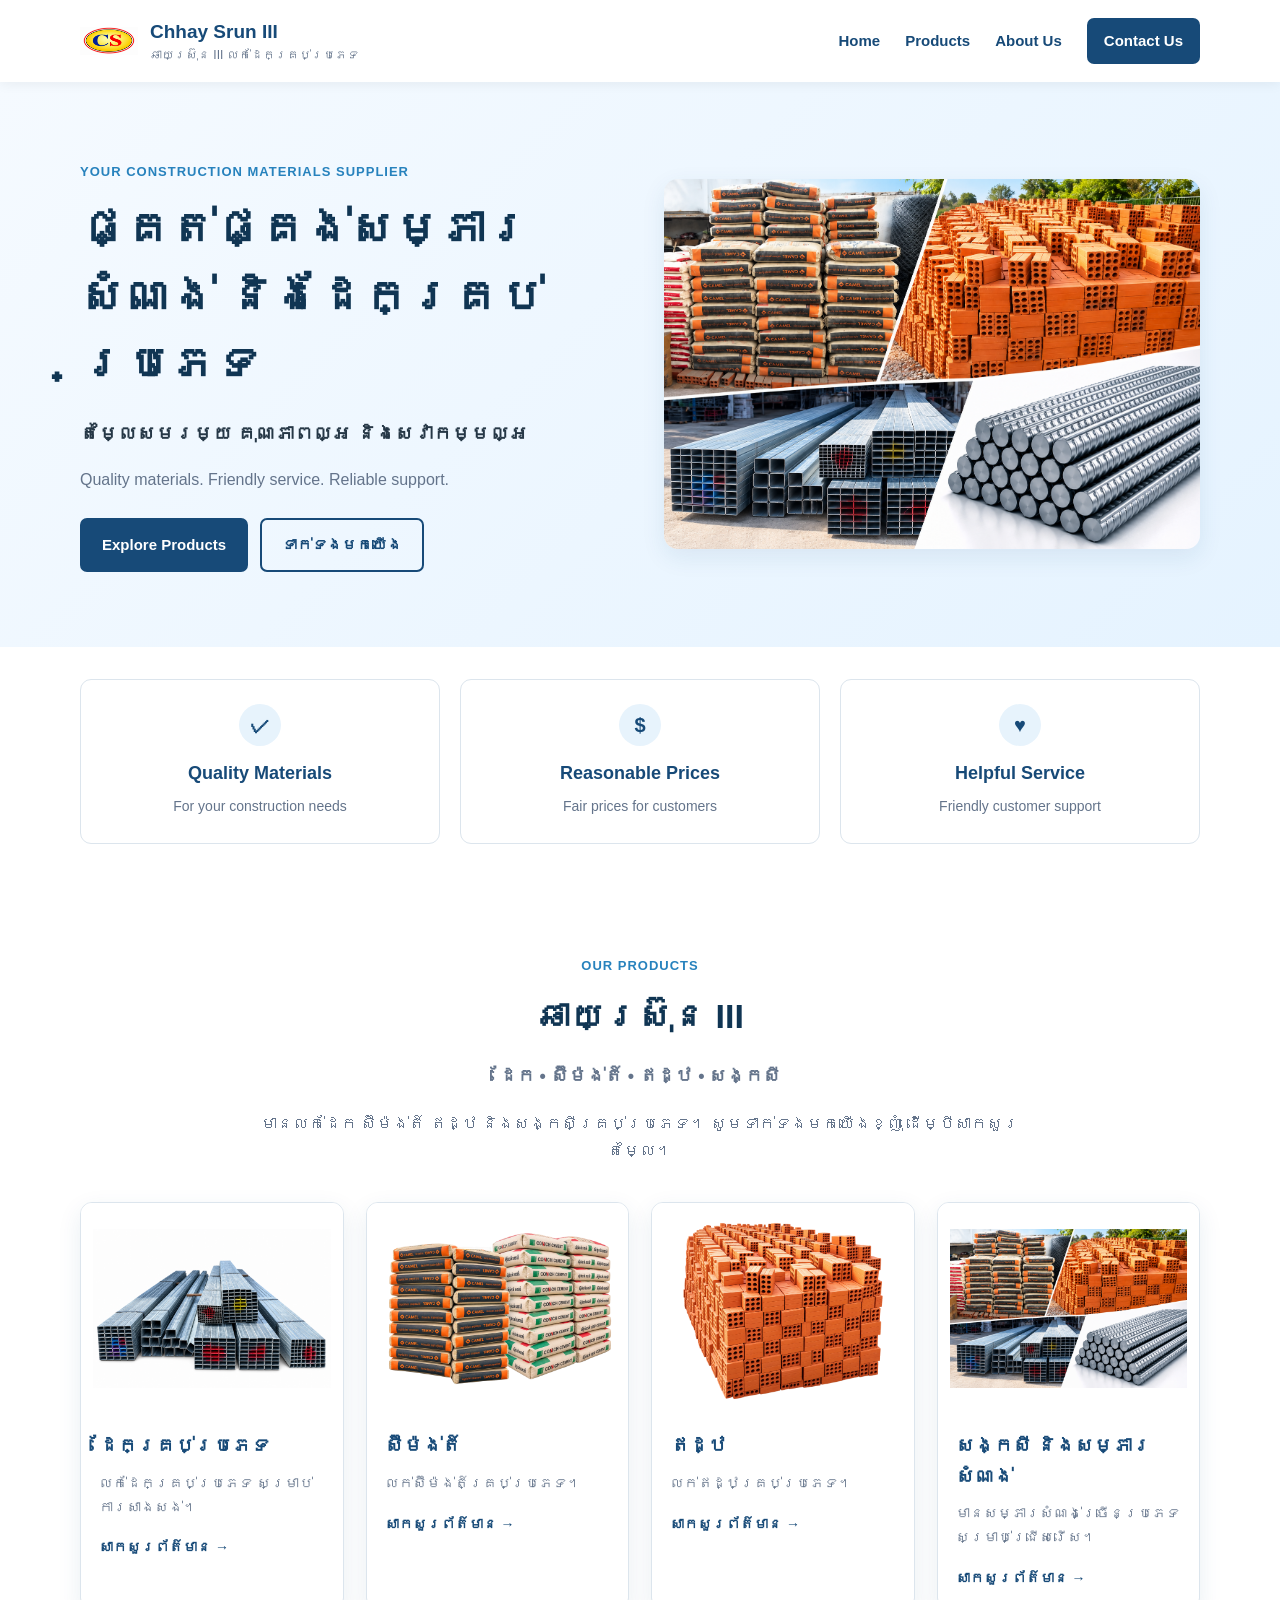
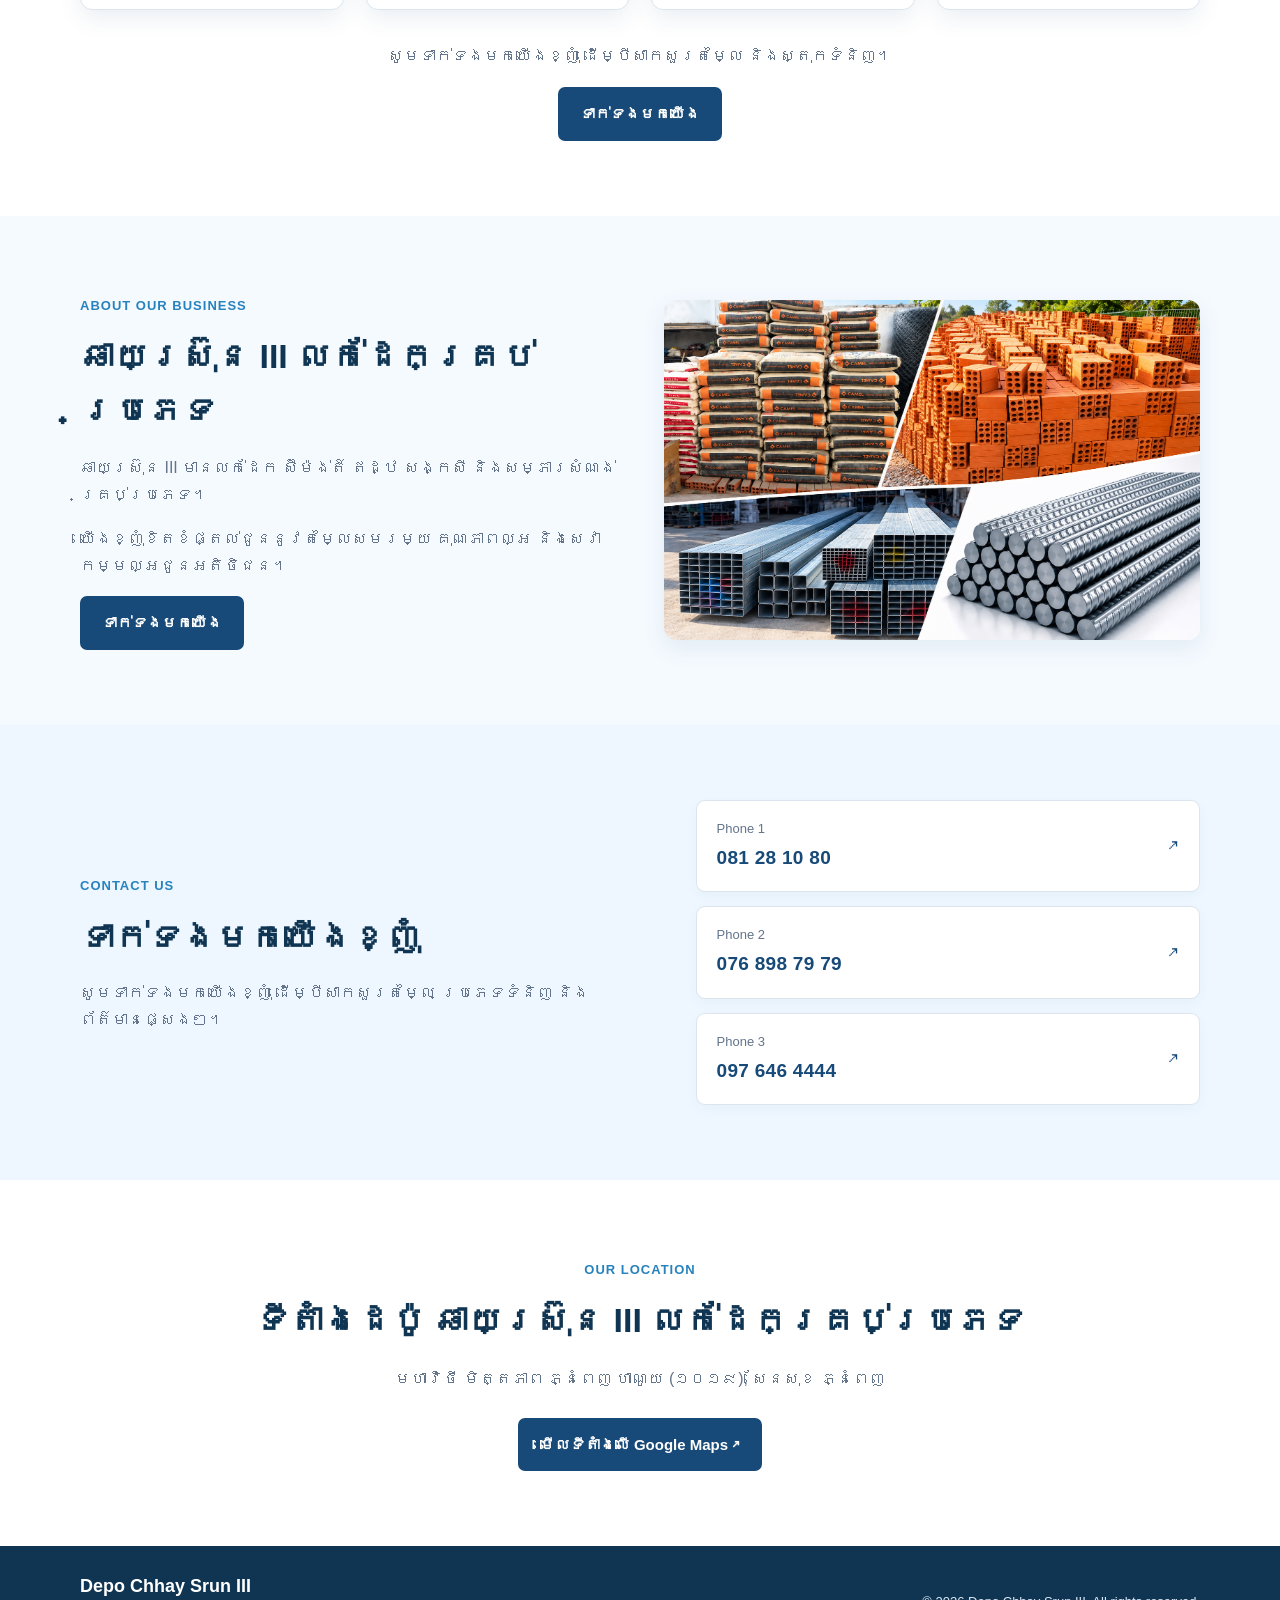
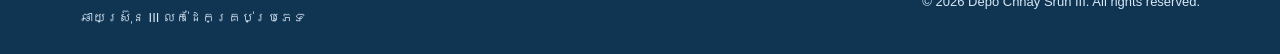
<file: index.html>
<!DOCTYPE html>
<html lang="km">
<head>
  <meta charset="UTF-8">
  <meta name="viewport" content="width=device-width, initial-scale=1.0">
  <meta name="description" content="Depo Chhay Srun III sells steel, cement, bricks, zinc roofing sheets and construction materials in Phnom Penh, Cambodia.">
  <meta name="theme-color" content="#123b61">

  <title>Depo Chhay Srun III | Construction Materials</title>

  <link rel="stylesheet" href="./style.css">
</head>

<body>

  <!-- HEADER -->
  <header class="header">
    <div class="container nav">

      <a href="#home" class="brand">
        <img src="cs-logo.png.png" alt="CS Logo" class="brand-logo">
        <div class="brand-text">
          <strong>Chhay Srun III</strong>
          <small>ឆាយស្រ៊ុន III លក់ដែកគ្រប់ប្រភេទ</small>
        </div>
      </a>

      <button
        class="menu-toggle"
        id="menuToggle"
        aria-label="Open navigation"
        aria-expanded="false"
        aria-controls="navigation"
        type="button"
      >☰</button>

      <nav id="navigation">
        <a href="#home">Home</a>
        <a href="#products">Products</a>
        <a href="#about">About Us</a>
        <a href="#contact" class="nav-contact">Contact Us</a>
      </nav>

    </div>
  </header>

  <main>

    <!-- HERO / HOME -->
    <section class="hero" id="home">
      <div class="container hero-grid">

        <div class="hero-text">
          <span class="eyebrow">YOUR CONSTRUCTION MATERIALS SUPPLIER</span>

          <h1>ផ្គត់ផ្គង់សម្ភារសំណង់ និងដែកគ្រប់ប្រភេទ</h1>

          <p class="hero-kh">
            តម្លៃសមរម្យ គុណភាពល្អ និងសេវាកម្មល្អ
          </p>

          <p class="hero-en">
            Quality materials. Friendly service. Reliable support.
          </p>

          <div class="hero-buttons">
            <a href="#products" class="button button-primary">
              Explore Products
            </a>

            <a href="#contact" class="button button-outline">
              ទាក់ទងមកយើង
            </a>
          </div>
        </div>

        <div class="hero-image">
          <img
            src="construction-materials.png"
            alt="Steel, cement, bricks and construction materials"
          >
        </div>

      </div>
    </section>

    <!-- HIGHLIGHTS -->
    <section class="highlights">
      <div class="container highlight-grid">

        <article class="highlight-card">
          <div class="highlight-icon">✓</div>
          <h3>Quality Materials</h3>
          <p>For your construction needs</p>
        </article>

        <article class="highlight-card">
          <div class="highlight-icon">$</div>
          <h3>Reasonable Prices</h3>
          <p>Fair prices for customers</p>
        </article>

        <article class="highlight-card">
          <div class="highlight-icon">♥</div>
          <h3>Helpful Service</h3>
          <p>Friendly customer support</p>
        </article>

      </div>
    </section>

    <!-- PRODUCTS -->
    <section class="section products-section" id="products">
      <div class="container">

        <div class="section-heading">
          <span class="eyebrow">OUR PRODUCTS</span>

          <h2>ឆាយស្រ៊ុន III</h2>

          <p class="section-lead">
            ដែក • ស៊ីម៉ង់ត៍ • ឥដ្ឋ • សង្កសី
          </p>

          <p>
            មានលក់ដែក ស៊ីម៉ង់ត៍ ឥដ្ឋ និងសង្កសីគ្រប់ប្រភេទ។
            សូមទាក់ទងមកយើងខ្ញុំ ដើម្បីសាកសួរតម្លៃ។
          </p>
        </div>

        <div class="product-grid">

          <!-- STEEL -->
          <article class="product-card">
            <div class="product-image">
              <img src="Steel.png" alt="ដែកគ្រប់ប្រភេទ">
            </div>

            <div class="product-info">
              <h3>ដែកគ្រប់ប្រភេទ</h3>

              <p>លក់ដែកគ្រប់ប្រភេទ សម្រាប់ការសាងសង់។</p>

              <a href="#contact" class="product-link">
                សាកសួរព័ត៌មាន →
              </a>
            </div>
          </article>

          <!-- CEMENT -->
          <article class="product-card">
            <div class="product-image">
              <img src="cement.png" alt="ស៊ីម៉ង់ត៍">
            </div>

            <div class="product-info">
              <h3>ស៊ីម៉ង់ត៍</h3>

              <p>លក់ស៊ីម៉ង់ត៍គ្រប់ប្រភេទ។</p>

              <a href="#contact" class="product-link">
                សាកសួរព័ត៌មាន →
              </a>
            </div>
          </article>

          <!-- BRICKS -->
          <article class="product-card">
            <div class="product-image">
              <img src="bricks.png" alt="ឥដ្ឋសម្រាប់សំណង់">
            </div>

            <div class="product-info">
              <h3>ឥដ្ឋ</h3>

              <p>លក់ឥដ្ឋគ្រប់ប្រភេទ។</p>

              <a href="#contact" class="product-link">
                សាកសួរព័ត៌មាន →
              </a>
            </div>
          </article>

          <!-- ZINC / OTHER MATERIALS -->
          <article class="product-card">
            <div class="product-image">
              <img
                src="construction-materials.png"
                alt="ស័ង្កសី និងសម្ភារសំណង់"
              >
            </div>

            <div class="product-info">
              <h3>សង្កសី និងសម្ភារសំណង់</h3>

              <p>មានសម្ភារសំណង់ច្រើនប្រភេទសម្រាប់ជ្រើសរើស។</p>

              <a href="#contact" class="product-link">
                សាកសួរព័ត៌មាន →
              </a>
            </div>
          </article>

        </div>

        <div class="product-note">
          <p>សូមទាក់ទងមកយើងខ្ញុំ ដើម្បីសាកសួរតម្លៃ និងស្តុកទំនិញ។</p>

          <a href="#contact" class="button button-primary">
            ទាក់ទងមកយើង
          </a>
        </div>

      </div>
    </section>

    <!-- ABOUT -->
    <section class="section about-section" id="about">
      <div class="container about-grid">

        <div class="about-text">
          <span class="eyebrow">ABOUT OUR BUSINESS</span>

          <h2>ឆាយស្រ៊ុន III លក់ដែកគ្រប់ប្រភេទ</h2>

          <p>
            ឆាយស្រ៊ុន III មានលក់ដែក ស៊ីម៉ង់ត៍ ឥដ្ឋ សង្កសី
            និងសម្ភារសំណង់គ្រប់ប្រភេទ។
          </p>

          <p>
            យើងខ្ញុំខិតខំផ្តល់ជូននូវតម្លៃសមរម្យ គុណភាពល្អ
            និងសេវាកម្មល្អជូនអតិថិជន។
          </p>

          <a href="#contact" class="button button-primary">
            ទាក់ទងមកយើង
          </a>
        </div>

        <div class="about-image">
          <img
            src="construction-materials.png"
            alt="សម្ភារសំណង់របស់ដេប៉ូ ឆាយស្រ៊ុន III"
            loading="lazy"
          >
        </div>

      </div>
    </section>

    <!-- CONTACT -->
    <section class="contact-section" id="contact">
      <div class="container contact-grid">

        <div class="contact-info">
          <span class="eyebrow">CONTACT US</span>

          <h2>ទាក់ទងមកយើងខ្ញុំ</h2>

          <p>
            សូមទាក់ទងមកយើងខ្ញុំ ដើម្បីសាកសួរតម្លៃ
            ប្រភេទទំនិញ និងព័ត៌មានផ្សេងៗ។
          </p>
        </div>

        <div class="phone-list">

          <a href="tel:081281080" class="phone-card">
            <span class="phone-label">Phone 1</span>
            <strong>081 28 10 80</strong>
            <span class="phone-arrow">↗</span>
          </a>

          <a href="tel:0768987979" class="phone-card">
            <span class="phone-label">Phone 2</span>
            <strong>076 898 79 79</strong>
            <span class="phone-arrow">↗</span>
          </a>

          <a href="tel:0976464444" class="phone-card">
            <span class="phone-label">Phone 3</span>
            <strong>097 646 4444</strong>
            <span class="phone-arrow">↗</span>
          </a>

        </div>

      </div>
    </section>

    <!-- LOCATION -->
    <section class="section location-section" id="location">
      <div class="container location-content">

        <span class="eyebrow">OUR LOCATION</span>

        <h2>ទីតាំងដេប៉ូ ឆាយស្រ៊ុន III លក់ដែកគ្រប់ប្រភេទ</h2>

        <p class="location-address">
          មហាវិថី មិត្តភាព ភ្នំពេញ ហាណូយ (១០១៩), សែនសុខ ភ្នំពេញ
        </p>

        <a
          href="https://maps.app.goo.gl/CAz2wt9tkXytnF9X8"
          class="button button-primary"
          target="_blank"
          rel="noopener noreferrer"
        >
          មើលទីតាំងលើ Google Maps ↗
        </a>

      </div>
    </section>

  </main>

  <!-- FOOTER -->
  <footer class="footer">
    <div class="container footer-content">

      <div class="footer-brand">
        <strong>Depo Chhay Srun III</strong>
        <p>ឆាយស្រ៊ុន III លក់ដែកគ្រប់ប្រភេទ</p>
      </div>

      <p class="copyright">
        © <span id="currentYear"></span>
        Depo Chhay Srun III. All rights reserved.
      </p>

    </div>
  </footer>

  <script src="./script.js"></script>

</body>
</html>
</file>
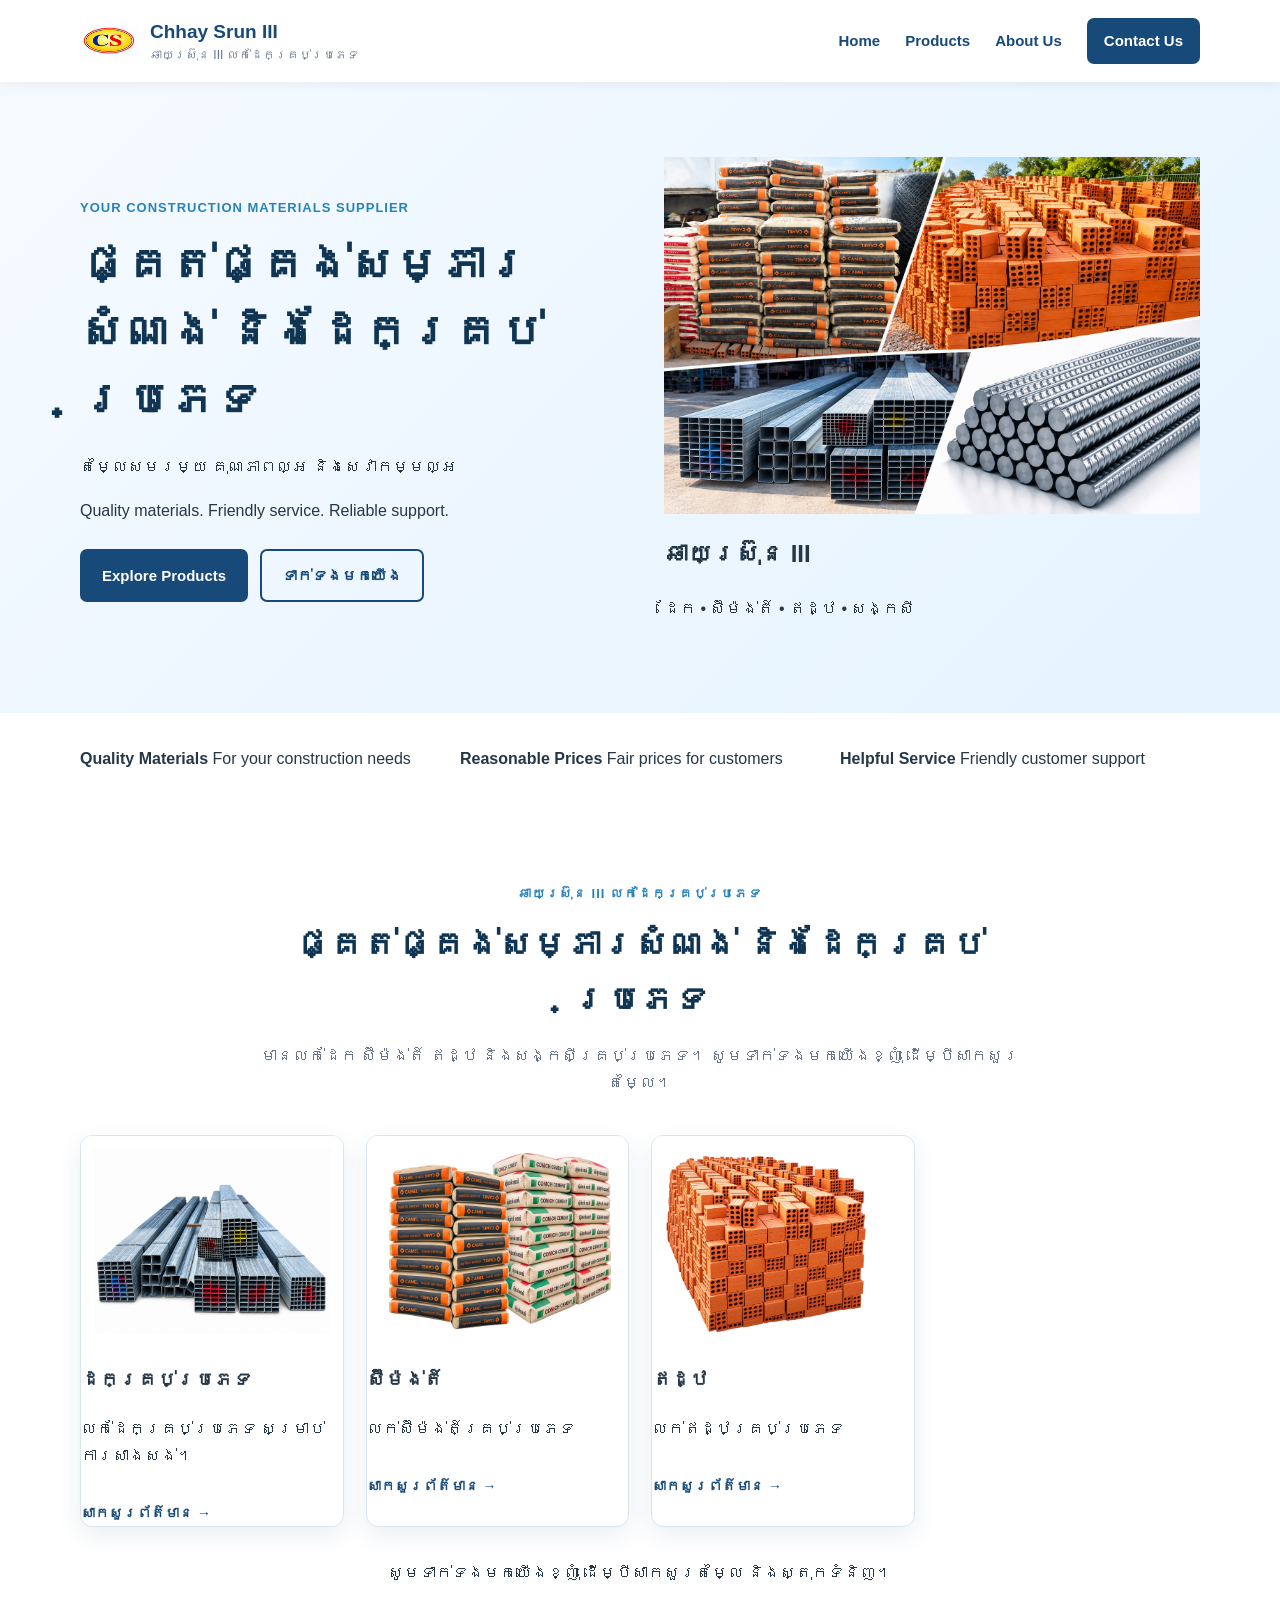
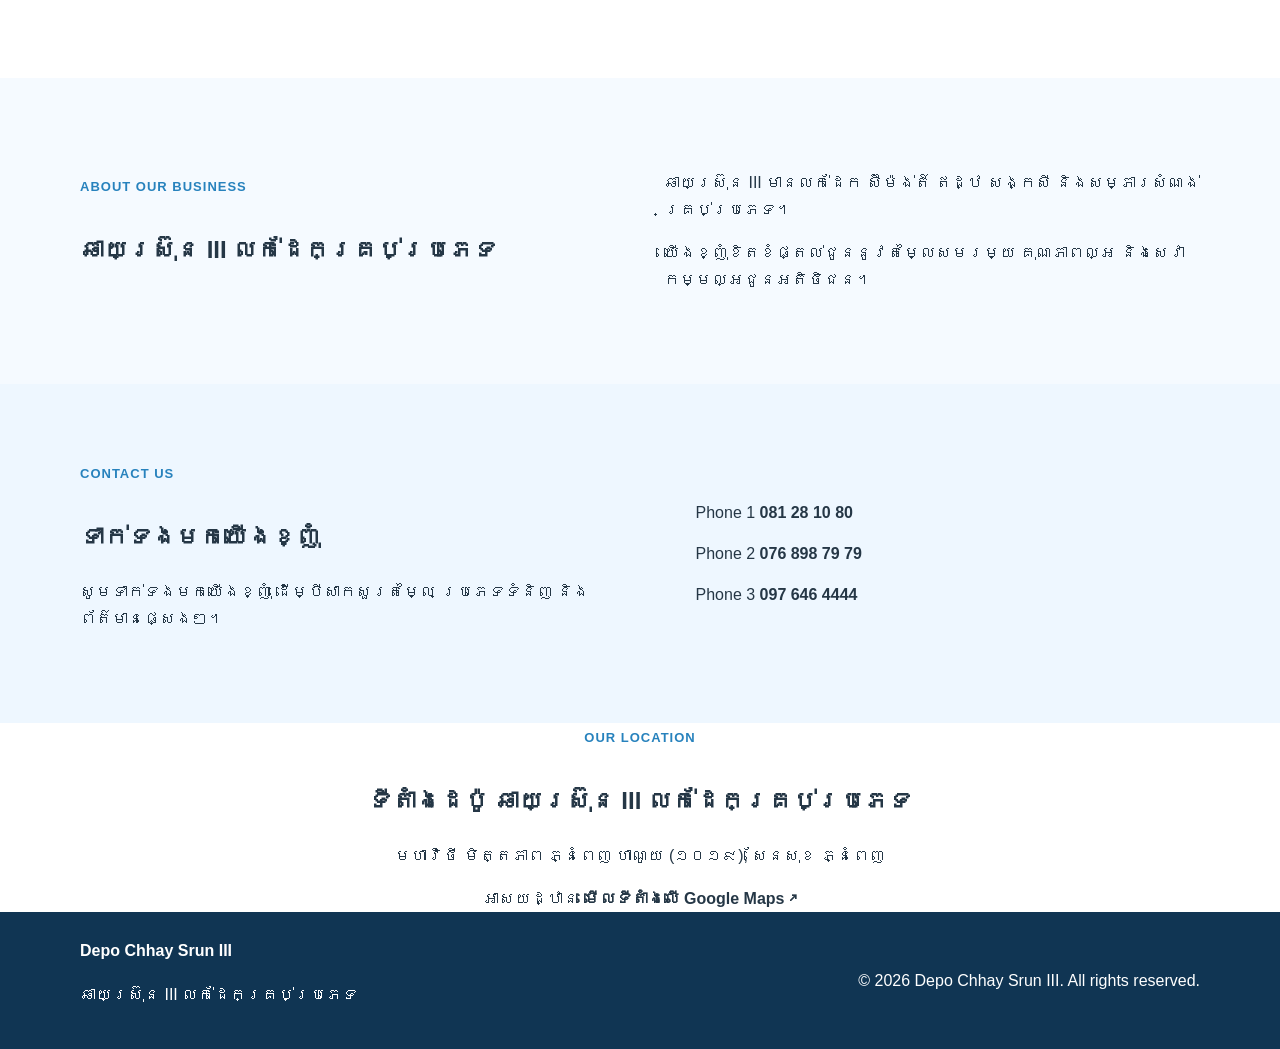
<file: chhaysrun.html>
<!DOCTYPE html>
<html lang="km">
<head>
  <meta charset="UTF-8">
  <meta name="viewport" content="width=device-width, initial-scale=1.0">
  <meta name="description" content="Chhay Srun III sells steel, cement, bricks, zinc roofing sheets, and construction materials.">
  <title> Chhay Srun III | Construction Materials</title>
  <link rel="stylesheet" href="style.css">
</head>

<body>

  <!-- HEADER -->
  <header class="header">
    <div class="container nav">

      <a href="#home" class="brand">
        <img src="cs-logo.png.png" alt="CS Logo" class="brand-logo">

        <div class="brand-text">
          <strong> Chhay Srun III</strong>
          <small>ឆាយស្រ៊ុន III លក់ដែកគ្រប់ប្រភេទ</small>
        </div>
      </a>

      <button
        class="menu-toggle"
        id="menuToggle"
        aria-label="Open navigation"
        aria-expanded="false"
        type="button">
        ☰
      </button>

      <nav id="navigation">
        <a href="#home">Home</a>
        <a href="#products">Products</a>
        <a href="#about">About Us</a>
        <a href="#contact" class="nav-contact">Contact Us</a>
      </nav>

    </div>
  </header>

  <main>

    <!-- HOME / HERO -->
    <section class="hero" id="home">
      <div class="container hero-grid">

        <div class="hero-text">
          <span class="eyebrow">YOUR CONSTRUCTION MATERIALS SUPPLIER</span>

          <h1>ផ្គត់ផ្គង់សម្ភារសំណង់ និងដែកគ្រប់ប្រភេទ</h1>

          <p class="khmer-description">
            តម្លៃសមរម្យ គុណភាពល្អ និងសេវាកម្មល្អ
          </p>

          <p class="hero-note">
            Quality materials. Friendly service. Reliable support.
          </p>

          <div class="hero-buttons">
            <a href="#products" class="button button-primary">
              Explore Products
            </a>

            <a href="#contact" class="button button-outline">
              ទាក់ទងមកយើង
            </a>
          </div>
        </div>

        <!-- BUSINESS SIGNBOARD -->
        <div class="signboard">
          <img
            src="construction-materials.png"
            alt="Steel, cement, bricks and construction materials"
            class="signboard-image"
          >

          <h2> ឆាយស្រ៊ុន III</h2>

          <p>ដែក • ស៊ីម៉ង់ត៍ • ឥដ្ឋ • សង្កសី</p>
        </div>

      </div>
    </section>

    <!-- HIGHLIGHTS -->
    <section class="highlights">
      <div class="container highlight-grid">

        <div>
          <strong>Quality Materials</strong>
          <span>For your construction needs</span>
        </div>

        <div>
          <strong>Reasonable Prices</strong>
          <span>Fair prices for customers</span>
        </div>

        <div>
          <strong>Helpful Service</strong>
          <span>Friendly customer support</span>
        </div>

      </div>
    </section>

    <!-- PRODUCTS -->
    <section class="section" id="products">
      <div class="container">

        <div class="section-heading">
          <span class="eyebrow">
            ឆាយស្រ៊ុន III លក់ដែកគ្រប់ប្រភេទ
          </span>

          <h2>ផ្គត់ផ្គង់សម្ភារសំណង់ និងដែកគ្រប់ប្រភេទ</h2>

          <p>
            មានលក់ដែក ស៊ីម៉ង់ត៍ ឥដ្ឋ និងសង្កសីគ្រប់ប្រភេទ។
            សូមទាក់ទងមកយើងខ្ញុំ ដើម្បីសាកសួរតម្លៃ។
          </p>
        </div>

        <div class="product-grid">

          <!-- PRODUCT 1: STEEL -->
          <article class="product-card">

            <img
              src="Steel.png"
              alt="ដែកគ្រប់ប្រភេទ"
              class="product-image"
            >

            <h3>ដែកគ្រប់ប្រភេទ</h3>

            <p>លក់ដែកគ្រប់ប្រភេទ សម្រាប់ការសាងសង់។</p>

            <a href="#contact" class="product-link">
              សាកសួរព័ត៌មាន →
            </a>

          </article>

          <!-- PRODUCT 2: CEMENT -->
          <article class="product-card">

            <img
              src="cement.png"
              alt="Cement bags"
              class="product-image"
            >

            <h3>ស៊ីម៉ង់ត៍</h3>

            <p>លក់ស៊ីម៉ង់ត៍គ្រប់ប្រភេទ</p>

            <a href="#contact" class="product-link">
              សាកសួរព័ត៌មាន →
            </a>

          </article>

          <!-- PRODUCT 3: BRICKS -->
          <article class="product-card">

            <img
              src="bricks.png"
              alt="Construction bricks"
              class="product-image"
            >

            <h3>ឥដ្ឋ</h3>

            <p>លក់ឥដ្ឋគ្រប់ប្រភេទ</p>

            <a href="#contact" class="product-link">
              សាកសួរព័ត៌មាន →
            </a>

          </article>

        </div>

        <p class="product-note">
          សូមទាក់ទងមកយើងខ្ញុំ ដើម្បីសាកសួរតម្លៃ និងស្តុកទំនិញ។
        </p>

      </div>
    </section>

    <!-- ABOUT -->
    <section class="section about-section" id="about">
      <div class="container about-grid">

        <div>
          <span class="eyebrow">ABOUT OUR BUSINESS</span>

          <h2> ឆាយស្រ៊ុន III លក់ដែកគ្រប់ប្រភេទ </h2>
        </div>

        <div>
          <p>
            ឆាយស្រ៊ុន III មានលក់ដែក ស៊ីម៉ង់ត៍ ឥដ្ឋ
            សង្កសី និងសម្ភារសំណង់គ្រប់ប្រភេទ។
          </p>

          <p>
            យើងខ្ញុំខិតខំផ្តល់ជូននូវតម្លៃសមរម្យ
            គុណភាពល្អ និងសេវាកម្មល្អជូនអតិថិជន។
          </p>
        </div>

      </div>
    </section>

    <!-- CONTACT -->
    <section class="contact-section" id="contact">
      <div class="container contact-grid">

        <div>
          <span class="eyebrow">CONTACT US</span>

          <h2>ទាក់ទងមកយើងខ្ញុំ</h2>

          <p>
            សូមទាក់ទងមកយើងខ្ញុំ ដើម្បីសាកសួរតម្លៃ
            ប្រភេទទំនិញ និងព័ត៌មានផ្សេងៗ។
          </p>
        </div>

        <div class="phone-list">

          <a href="tel:081281080">
            <span>Phone 1</span>
            <strong>081 28 10 80</strong>
          </a>

          <a href="tel:0768987979">
            <span>Phone 2</span>
            <strong>076 898 79 79</strong>
          </a>

          <a href="tel:0976464444">
            <span>Phone 3</span>
            <strong>097 646 4444</strong>
          </a>

        </div>

      </div>
    </section>

    <!-- LOCATION: OPEN GOOGLE MAPS -->
    <!-- LOCATION SECTION -->
    <section class="location-section" id="location">
      <div class="container location-grid">

        <div class="location-text">
          <span class="eyebrow">OUR LOCATION</span>

          <h2>ទីតាំងដេប៉ូ ឆាយស្រ៊ុន III លក់ដែកគ្រប់ប្រភេទ</h2>

          <p>
            មហាវិថី មិត្តភាព ភ្នំពេញ ហាណូយ (១០១៩), សែនសុខ ភ្នំពេញ
          </p>
        </div>

        <div class="location-action">
          <a
            href="https://maps.app.goo.gl/CAz2wt9tkXytnF9X8"
            target="_blank"
            rel="noopener noreferrer"
            class="location-link"
          >
            <span>អាសយដ្ឋាន</span>
            <strong>មើលទីតាំងលើ Google Maps ↗</strong>
          </a>
        </div>

      </div>
    </section>

  </main>

  <!-- FOOTER -->
  <footer class="footer">
    <div class="container footer-content">

      <div>
        <strong>Depo Chhay Srun III</strong>
        <p> ឆាយស្រ៊ុន III លក់ដែកគ្រប់ប្រភេទ</p>
      </div>

      <p>
        © <span id="currentYear"></span>
        Depo Chhay Srun III. All rights reserved.
      </p>

    </div>
  </footer>

  <script src="script.js"></script>

</body>
</html>
</file>
<file: style.css>
:root {
  --blue: #174a78;
  --dark-blue: #103553;
  --light-blue: #e7f3fc;
  --background: #f5faff;
  --white: #ffffff;
  --text: #253746;
  --muted: #64748b;
  --border: #dce5ed;
  --shadow: 0 8px 25px rgba(23, 74, 120, 0.09);
}

* {
  box-sizing: border-box;
}

html {
  scroll-behavior: smooth;
  scroll-padding-top: 100px;
}

body {
  margin: 0;
  font-family: Arial, "Khmer OS Battambang", sans-serif;
  color: var(--text);
  line-height: 1.7;
  background: var(--white);
}

img {
  display: block;
  max-width: 100%;
}

a {
  color: inherit;
  text-decoration: none;
}

button,
a {
  -webkit-tap-highlight-color: transparent;
}

button {
  font: inherit;
}

.container {
  width: min(1120px, 90%);
  margin: 0 auto;
}

/* HEADER */
.header {
  position: sticky;
  top: 0;
  z-index: 1000;
  background: var(--white);
  box-shadow: 0 2px 12px rgba(0, 0, 0, 0.06);
}

.nav {
  position: relative;
  min-height: 82px;
  display: flex;
  align-items: center;
  justify-content: space-between;
  gap: 20px;
}

.brand {
  display: flex;
  align-items: center;
  gap: 12px;
  min-width: 0;
  color: var(--blue);
}

.brand-logo {
  width: 58px;
  height: 58px;
  object-fit: contain;
  flex-shrink: 0;
}

.brand-text {
  display: flex;
  flex-direction: column;
  line-height: 1.5;
}

.brand-text strong {
  font-size: 19px;
  font-weight: 800;
}

.brand-text small {
  font-size: 12px;
  color: var(--muted);
}

#navigation {
  display: flex;
  align-items: center;
  gap: 25px;
}

#navigation a {
  color: var(--blue);
  font-size: 15px;
  font-weight: 700;
  transition: color 0.2s;
}

#navigation a:hover {
  color: #2587c5;
}

#navigation .nav-contact {
  padding: 10px 17px;
  color: var(--white);
  background: var(--blue);
  border-radius: 7px;
}

#navigation .nav-contact:hover {
  background: var(--dark-blue);
}

.menu-toggle {
  display: none;
  align-items: center;
  justify-content: center;
  min-width: 44px;
  min-height: 44px;
  padding: 6px 12px;
  border: 0;
  border-radius: 7px;
  color: var(--white);
  background: var(--blue);
  font-size: 24px;
  cursor: pointer;
}

/* HERO */
.hero {
  padding: 75px 0;
  background: linear-gradient(135deg, #f5faff, #e5f3ff);
}

.hero-grid {
  display: grid;
  grid-template-columns: minmax(0, 1fr) minmax(0, 1fr);
  align-items: center;
  gap: 48px;
}

.eyebrow {
  display: inline-block;
  margin-bottom: 12px;
  color: #2782bd;
  font-size: 13px;
  font-weight: 800;
  letter-spacing: 1px;
}

.hero h1 {
  margin: 0 0 20px;
  color: var(--dark-blue);
  font-size: clamp(30px, 4vw, 45px);
  line-height: 1.5;
}

.hero-kh {
  margin: 0 0 8px;
  font-size: 19px;
  font-weight: 700;
}

.hero-en {
  color: var(--muted);
}

.hero-image img {
  width: 100%;
  height: 370px;
  object-fit: cover;
  border-radius: 14px;
  box-shadow: var(--shadow);
}

.hero-buttons {
  display: flex;
  flex-wrap: wrap;
  gap: 12px;
  margin-top: 25px;
}

.button {
  display: inline-flex;
  align-items: center;
  justify-content: center;
  padding: 12px 20px;
  border: 2px solid var(--blue);
  border-radius: 7px;
  font-size: 15px;
  font-weight: 700;
  text-align: center;
  transition: background 0.2s, color 0.2s, transform 0.2s;
}

.button:hover {
  transform: translateY(-2px);
}

.button-primary {
  color: var(--white);
  background: var(--blue);
}

.button-primary:hover {
  background: var(--dark-blue);
}

.button-outline {
  color: var(--blue);
  background: transparent;
}

.button-outline:hover {
  background: var(--light-blue);
}

/* HIGHLIGHTS */
.highlights {
  padding: 32px 0;
  background: var(--white);
}

.highlight-grid {
  display: grid;
  grid-template-columns: repeat(3, minmax(0, 1fr));
  gap: 20px;
}

.highlight-card {
  padding: 24px 18px;
  border: 1px solid var(--border);
  border-radius: 11px;
  text-align: center;
  background: var(--white);
  transition: transform 0.2s, box-shadow 0.2s;
}

.highlight-card:hover {
  transform: translateY(-4px);
  box-shadow: var(--shadow);
}

.highlight-icon {
  display: flex;
  align-items: center;
  justify-content: center;
  width: 42px;
  height: 42px;
  margin: 0 auto 12px;
  border-radius: 50%;
  color: var(--blue);
  background: var(--light-blue);
  font-size: 20px;
  font-weight: 800;
}

.highlight-card h3 {
  margin: 0 0 7px;
  color: var(--blue);
  font-size: 18px;
}

.highlight-card p {
  margin: 0;
  color: var(--muted);
  font-size: 14px;
}

/* GENERAL SECTIONS */
.section {
  padding: 75px 0;
}

.section-heading {
  max-width: 800px;
  margin: 0 auto 38px;
  text-align: center;
}

.section-heading h2,
.about-text h2,
.contact-info h2,
.location-content h2 {
  margin: 0 0 15px;
  color: var(--dark-blue);
  font-size: clamp(25px, 3vw, 34px);
  line-height: 1.6;
}

.section-heading p {
  color: var(--muted);
}

.section-lead {
  font-size: 18px;
  font-weight: 700;
}

/* PRODUCTS */
.products-section {
  background: #ffffff;
}

.product-grid {
  display: grid;
  grid-template-columns: repeat(4, minmax(0, 1fr));
  align-items: stretch;
  gap: 22px;
}

.product-card {
  min-width: 0;
  overflow: hidden;
  border: 1px solid var(--border);
  border-radius: 12px;
  background: var(--white);
  box-shadow: var(--shadow);
  transition: transform 0.2s, box-shadow 0.2s;
}

.product-card:hover {
  transform: translateY(-5px);
  box-shadow: 0 12px 30px rgba(23, 74, 120, 0.14);
}

.product-image {
  display: flex;
  align-items: center;
  justify-content: center;
  height: 210px;
  padding: 12px;
  background: #ffffff;
}

.product-image img {
  width: 100%;
  height: 100%;
  object-fit: contain;
}

.product-info {
  padding: 18px;
}

.product-info h3 {
  margin: 0 0 10px;
  color: var(--blue);
  font-size: 19px;
  line-height: 1.6;
}

.product-info p {
  margin: 0;
  color: var(--muted);
  font-size: 14px;
}

.product-link {
  display: inline-block;
  margin-top: 17px;
  color: var(--blue);
  font-size: 14px;
  font-weight: 800;
}

.product-link:hover {
  color: #2782bd;
  text-decoration: underline;
}

.product-note {
  margin-top: 32px;
  text-align: center;
}

.product-note p {
  margin-bottom: 18px;
  color: var(--muted);
}

/* ABOUT */
.about-section {
  background: var(--background);
}

.about-grid {
  display: grid;
  grid-template-columns: minmax(0, 1fr) minmax(0, 1fr);
  align-items: center;
  gap: 48px;
}

.about-text p {
  margin-bottom: 17px;
  color: var(--muted);
}

.about-image img {
  width: 100%;
  height: 340px;
  object-fit: cover;
  border-radius: 12px;
  box-shadow: var(--shadow);
}

/* CONTACT */
.contact-section {
  padding: 75px 0;
  background: #eef7ff;
}

.contact-grid {
  display: grid;
  grid-template-columns: minmax(0, 1fr) minmax(0, 0.9fr);
  align-items: center;
  gap: 55px;
}

.contact-info h2 {
  margin-bottom: 15px;
}

.contact-info p {
  max-width: 520px;
  margin: 0;
  color: var(--muted);
}

.phone-list {
  display: grid;
  gap: 14px;
}

.phone-card {
  display: grid;
  grid-template-columns: minmax(0, 1fr) auto;
  align-items: center;
  gap: 2px 12px;
  padding: 17px 20px;
  border: 1px solid var(--border);
  border-radius: 9px;
  background: var(--white);
  box-shadow: 0 4px 12px rgba(23, 74, 120, 0.04);
  transition: border-color 0.2s, transform 0.2s;
}

.phone-card:hover {
  border-color: var(--blue);
  transform: translateY(-2px);
}

.phone-label {
  color: var(--muted);
  font-size: 13px;
}

.phone-card strong {
  grid-column: 1;
  color: var(--blue);
  font-size: 19px;
  letter-spacing: 0.3px;
}

.phone-arrow {
  grid-column: 2;
  grid-row: 1 / span 2;
  color: var(--blue);
  font-size: 21px;
}

/* LOCATION */
.location-section {
  background: var(--white);
  text-align: center;
}

.location-content {
  max-width: 850px;
}

.location-content h2 {
  margin-bottom: 18px;
}

.location-address {
  margin: 0 auto 25px;
  color: var(--muted);
  font-size: 16px;
}

/* FOOTER */
.footer {
  padding: 25px 0;
  color: var(--white);
  background: var(--dark-blue);
}

.footer-content {
  display: flex;
  align-items: center;
  justify-content: space-between;
  gap: 20px;
}

.footer-brand strong {
  font-size: 18px;
}

.footer-brand p,
.copyright {
  margin: 5px 0 0;
  color: #d8e7f5;
  font-size: 13px;
}

.copyright {
  text-align: right;
}

/* TABLET AND MOBILE MENU */
@media (max-width: 900px) {
  .menu-toggle {
    display: inline-flex;
    position: relative;
    z-index: 1002;
    flex-shrink: 0;
  }

  #navigation {
    display: flex;
    position: fixed;
    top: 0;
    right: 0;
    width: 290px;
    max-width: 85vw;
    height: 100vh;
    height: 100dvh;
    padding: 100px 24px 30px;
    flex-direction: column;
    align-items: stretch;
    gap: 0;
    overflow-y: auto;
    background: var(--white);
    box-shadow: -5px 0 25px rgba(23, 74, 120, 0.15);
    transform: translateX(105%);
    visibility: hidden;
    pointer-events: none;
    transition: transform 0.25s ease, visibility 0.25s ease;
    z-index: 1001;
  }

  #navigation.open {
    transform: translateX(0);
    visibility: visible;
    pointer-events: auto;
  }

  #navigation a {
    padding: 15px 10px;
    border-bottom: 1px solid var(--border);
  }

  #navigation .nav-contact {
    margin-top: 12px;
    text-align: center;
  }

  .hero-grid,
  .about-grid {
    grid-template-columns: minmax(0, 1fr);
    gap: 30px;
  }

  .hero-image img {
    height: 330px;
  }

  .product-grid {
    grid-template-columns: repeat(2, minmax(0, 1fr));
  }

  .contact-grid {
    grid-template-columns: minmax(0, 1fr);
    gap: 30px;
  }

  .about-image img {
    height: 300px;
  }
}

/* SMALL MOBILE */
@media (max-width: 600px) {
  .container {
    width: 92%;
  }

  .nav {
    min-height: 72px;
    gap: 8px;
  }

  .brand {
    gap: 8px;
  }

  .brand-logo {
    width: 44px;
    height: 44px;
  }

  .brand-text strong {
    font-size: 16px;
  }

  .brand-text small {
    max-width: 200px;
    font-size: 10px;
  }

  .hero {
    padding: 42px 0;
  }

  .hero h1 {
    font-size: 29px;
    line-height: 1.6;
  }

  .hero-kh {
    font-size: 16px;
  }

  .hero-image img {
    height: 235px;
  }

  .hero-buttons {
    flex-direction: column;
    align-items: stretch;
  }

  .button {
    width: 100%;
  }

  .highlights {
    padding: 25px 0;
  }

  .highlight-grid {
    grid-template-columns: minmax(0, 1fr);
    gap: 14px;
  }

  .highlight-card {
    padding: 19px;
  }

  .section {
    padding: 50px 0;
  }

  .section-heading {
    margin-bottom: 28px;
  }

  .section-heading h2,
  .about-text h2,
  .contact-info h2,
  .location-content h2 {
    font-size: 25px;
  }

  .section-lead {
    font-size: 16px;
  }

  .product-grid {
    grid-template-columns: repeat(2, minmax(0, 1fr));
    gap: 12px;
  }

  .product-image {
    height: 145px;
    padding: 8px;
  }

  .product-info {
    padding: 12px;
  }

  .product-info h3 {
    font-size: 15px;
  }

  .product-info p,
  .product-link {
    font-size: 12px;
  }

  .product-link {
    margin-top: 12px;
  }

  .about-image img {
    height: 230px;
  }

  .contact-section {
    padding: 50px 0;
  }

  .phone-card {
    padding: 14px;
  }

  .phone-card strong {
    font-size: 17px;
  }

  .location-address {
    font-size: 14px;
  }

  .footer-content {
    flex-direction: column;
    text-align: center;
    gap: 12px;
  }

  .footer-brand p {
    font-size: 12px;
  }

  .copyright {
    text-align: center;
    font-size: 12px;
  }
}

/* REDUCED MOTION */
@media (prefers-reduced-motion: reduce) {
  html {
    scroll-behavior: auto;
  }

  *,
  *::before,
  *::after {
    transition-duration: 0.01ms !important;
    animation-duration: 0.01ms !important;
  }
}
</file>
